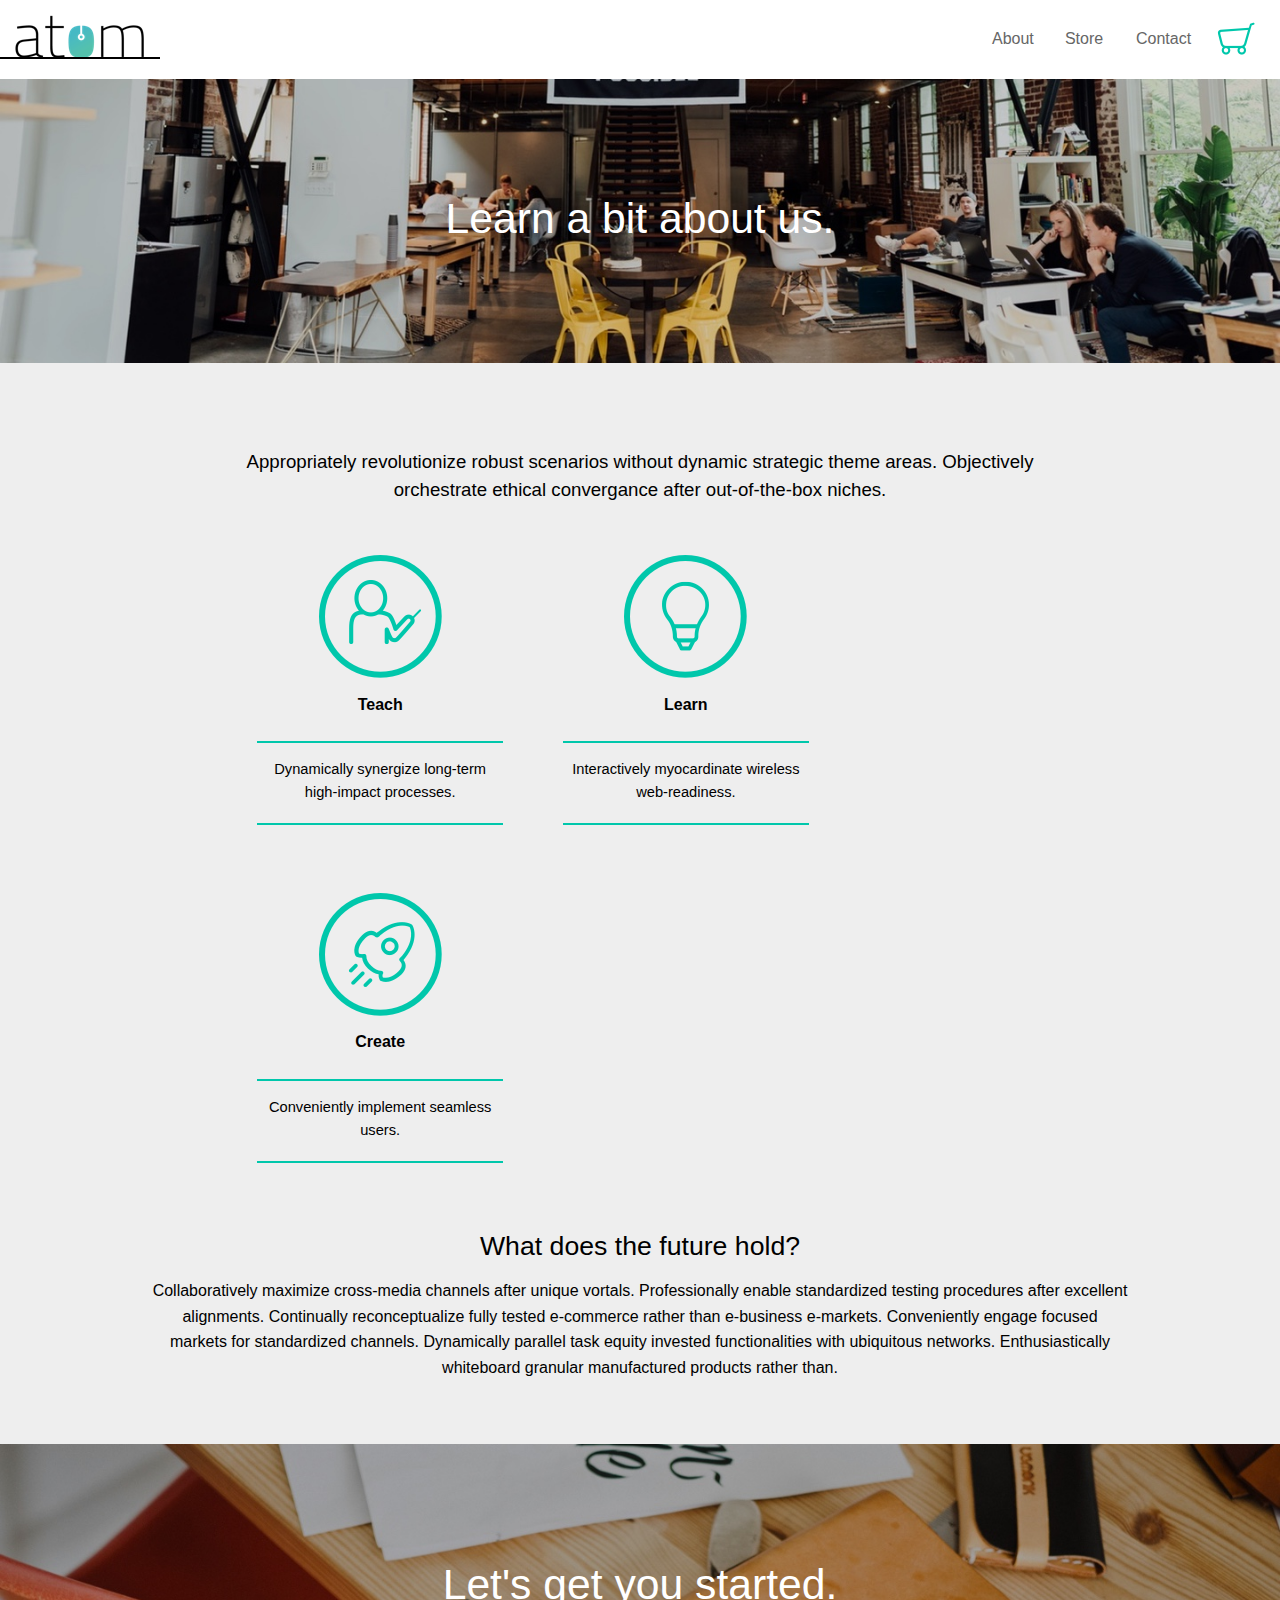
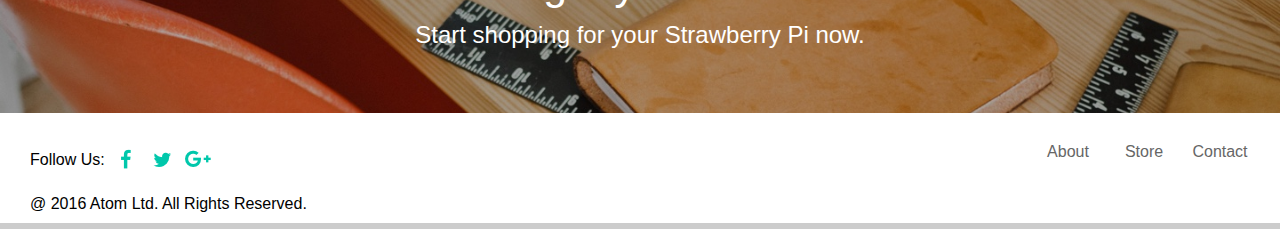
<file: about.html>
<!DOCTYPE html>
<html>
<head>
 	<meta name="viewport" content="width=device-width, initial-scale=1.0">
 	<title>About</title>
 	<link rel=stylesheet type="text/css" href="./styles/style-main.css">
 	<link rel=stylesheet type="text/css" href="./styles/style-about.css">
 	<script src="./scripts/menu-script.js"></script>
</head>

<body onload="init()">
	<div id="page-wrap">
		<nav>
			<ul>
  				<li id="icon"><a href="index.html"><img src="./images/atom-logo.png" alt="logo"></a></li>
				<a href="checkout.html"<li id="cart"></li></a>
  				<li class="menu-item"><a href="contact.html">Contact</a></li>
  				<li class="menu-item"><a href="store.html">Store</a></li>
  				<li class="menu-item"><a href="about.html">About</a></li>
  				<li id="underline"></li>
			</ul>
		</nav>
	
		<div class="header-banner">
      		  <div class="banner-text-heading">Learn a bit about us.</div>
   		</div> <!-- end of .header-banner -->
   		
   		<div class="feature">
   			<div class="feature-text">Appropriately revolutionize robust scenarios without dynamic strategic theme areas. Objectively<br>
   					orchestrate ethical convergance after out-of-the-box niches.</div>
   			<div class="feature-container">
   				<div class="feature-box">
   					<img src="images/icons/icon_teach.png" alt="teach">
   					<div class="feature-box-model"><p>Teach</p></div>
   					<div class="feature-box-text"><p>Dynamically synergize long-term high-impact processes.<p></div>
   				</div><!-- end of .feature-box -->
				<div class="feature-box">
   					<img src="images/icons/icon_learn.png" alt="learn">
   					<div class="feature-box-model"><p>Learn</p></div>
   					<div class="feature-box-text"><p>Interactively myocardinate wireless<br> web-readiness.</div>
   				</div><!-- end of .feature-box -->
   				<div class="feature-box">
   					<img src="images/icons/icon_create.png" alt="create">
   					<div class="feature-box-model"><p>Create</p></div>
   					<div class="feature-box-text"><p>Conveniently implement seamless users.</div>
   				</div><!-- end of .feature-box -->
   			</div> <!-- end of .feature-container -->
   			<div class=clearboth></div>
   			<div class="feature-title">What does the future hold?</div>
   			<div class="feature-text-bottom"><p></p>Collaboratively maximize cross-media channels after unique vortals. Professionally enable standardized testing procedures after excellent<br>
   				alignments. Continually reconceptualize fully tested e-commerce rather than e-business e-markets. Conveniently engage focused<br>
   				markets for standardized channels. Dynamically parallel task equity invested functionalities with ubiquitous networks. Enthusiastically<br>
   				whiteboard granular manufactured products rather than.</p></div>
   		</div> <!-- end of .feature -->
   		
   		<div class="footer-banner">
   			<div class="footer-banner-text-heading">Let's get you started.</div>
      			<div class="footer-banner-text">Start shopping for your Strawberry Pi now.</div>
   		</div> <!-- end of .footer-banner -->	
   		
   		<div class="footer"> 
   			<ul class="footer-list">
				<li id="follow">Follow Us:</li>
				<li class="social"><a href="#facebook"><img src="images/icons/icon_facebook.png" alt="facebook"></a>
				<li class="social"><a href="#twitter"><img src="images/icons/icon_twitter.png" alt="twitter"></a>
				<li class="social"><a href="#google"><img src="images/icons/icon_google.png" alt="google"></a>
				<li class="footer-menu-item"><a href="contact.html">Contact</a></a>
				<li class="footer-menu-item"><a href="store.html">Store</a>
				<li class="footer-menu-item"><a href="about.html">About</a>
			</ul>
			<p>&#x40; 2016 Atom Ltd. All Rights Reserved.
   		</div> <!-- end of .footer -->
	
	</div> <!-- end #page-wrap -->

</body>
</html>
</file>
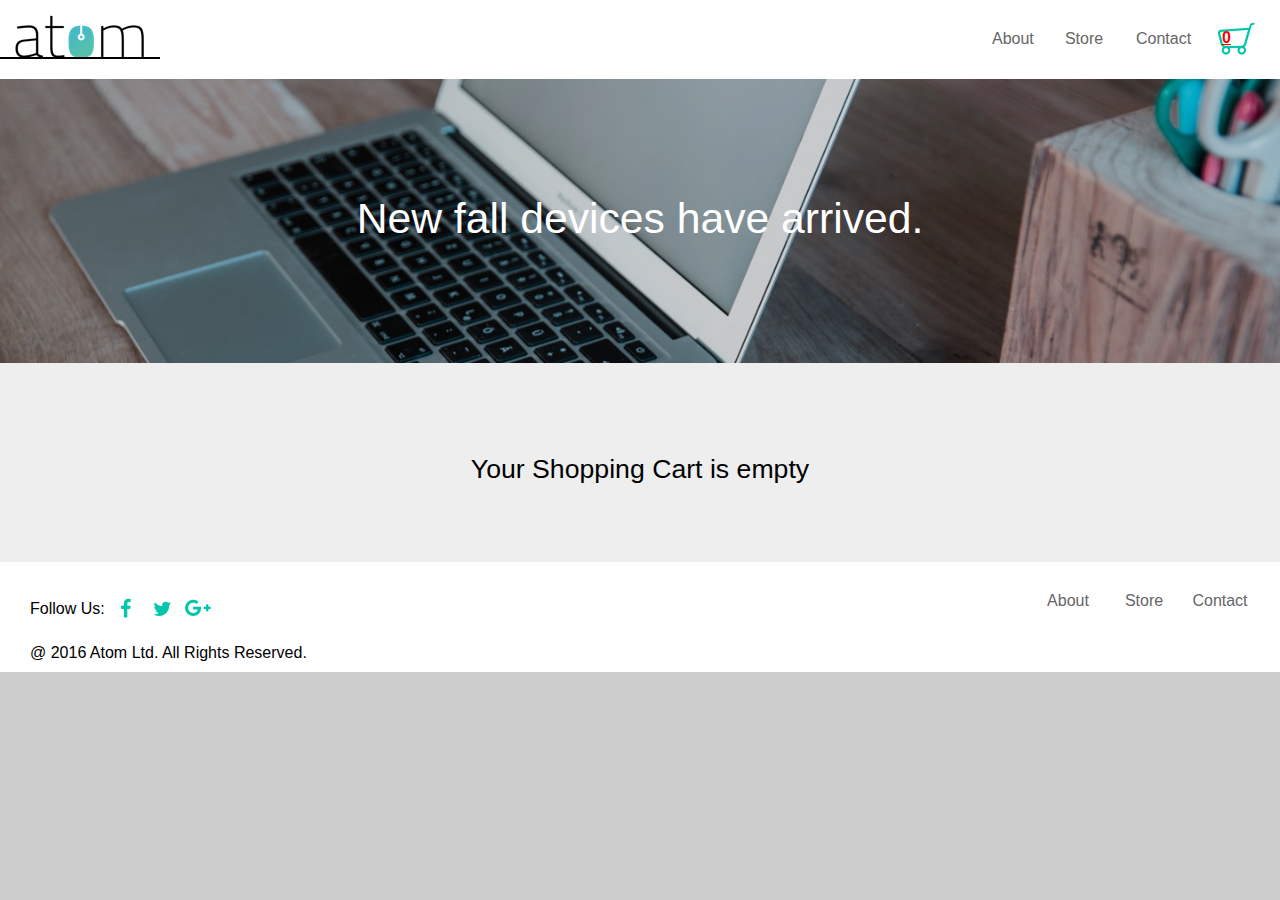
<file: checkout.html>
<!DOCTYPE html>
<html>
<head>
 	<meta name="viewport" content="width=device-width, initial-scale=1.0">
 	<title>Checkout</title>
 	<link rel=stylesheet type="text/css" href="./styles/style-main.css">
 	<link rel=stylesheet type="text/css" href="./styles/style-checkout.css">
  	<script src="./scripts/menu-script.js"></script>
  	<script src="./scripts/catalog.js"></script>
  	

</head>
<body onload="init()">
	<div id="page-wrap">
		<nav>
			<ul>
  				<li id="icon"><a href="index.html"><img src="./images/atom-logo.png" alt="logo"></a></li>
				<a href="checkout.html"<li id="cart"></li></a>
  				<li class="menu-item"><a href="contact.html">Contact</a></li>
  				<li class="menu-item"><a href="store.html">Store</a></li>
  				<li class="menu-item"><a href="about.html">About</a></li>
  				<li id="underline"></li>
			</ul>
		</nav>
	
		<div class="header-banner-store">
			<div class="banner-text-heading-store">New fall devices have arrived.</div>
		</div>
     	
     	<script src="./scripts/displayCart.js"></script>
     
		<form id="invisible" action = "customers.php" method = "post">			
			<label>Name*</label> 
  			<input name ="name" type="text"> 
  			<label>Street Address*</label>
  			<input name = "address" type="text" value = "default street"> 
  			<label>City, Postal Code*</label>
  			<input name = "city" type="text" value = "city name">
  			<label>Province or Territory</label>
  			<select name = "province">
    			<option>Alberta</option>
    			<option>British Columbia</option>
    			<option>Manitoba</option>
    			<option>New Brunswick</option>
    			<option>Newfoundland and Labrador</option>
    			<option>Nova Scotia</option>
    			<option>Ontario</option>
    			<option>Prince Edward Island</option>
    			<option>Quebec</option>
    			<option>Saskatchewan</option>
    			<option>Northwest Territories</option>
    			<option>Nunavut</option>
   		 		<option>Yukon</option>
  			</select>
  			<label>Email*</label>
  			<input name = "email" type="text" value = "defaultemail@default.com">
  			<label>Credit Card Number*</label>
  			<input name = "creditCard" type="text" value = "1234567890">
  			<label>Message (optional)</label>
  			<textarea name = "message"></textarea>
  			<!--Assignment 3 script -->
		<script src="./scripts/transactionHelper.js"></script>
  			<input type="submit" value="Place Order"></input>
		</form>

   		
   		<div class="footer-store"> 
   			<ul class="footer-list">
				<li id="follow">Follow Us:</li>
				<li class="social"><a href="#facebook"><img src="images/icons/icon_facebook.png" alt="facebook"></a>
				<li class="social"><a href="#twitter"><img src="images/icons/icon_twitter.png" alt="twitter"></a>
				<li class="social"><a href="#google"><img src="images/icons/icon_google.png" alt="google"></a>
				<li class="footer-menu-item"><a href="contact.html">Contact</a></a>
				<li class="footer-menu-item"><a href="store.html">Store</a>
				<li class="footer-menu-item"><a href="about.html">About</a>
			</ul>
			<p>&#x40; 2016 Atom Ltd. All Rights Reserved.
   		</div> <!-- end of .footer -->
	
	</div> <!-- end #page-wrap -->

</body>
</html>
</file>
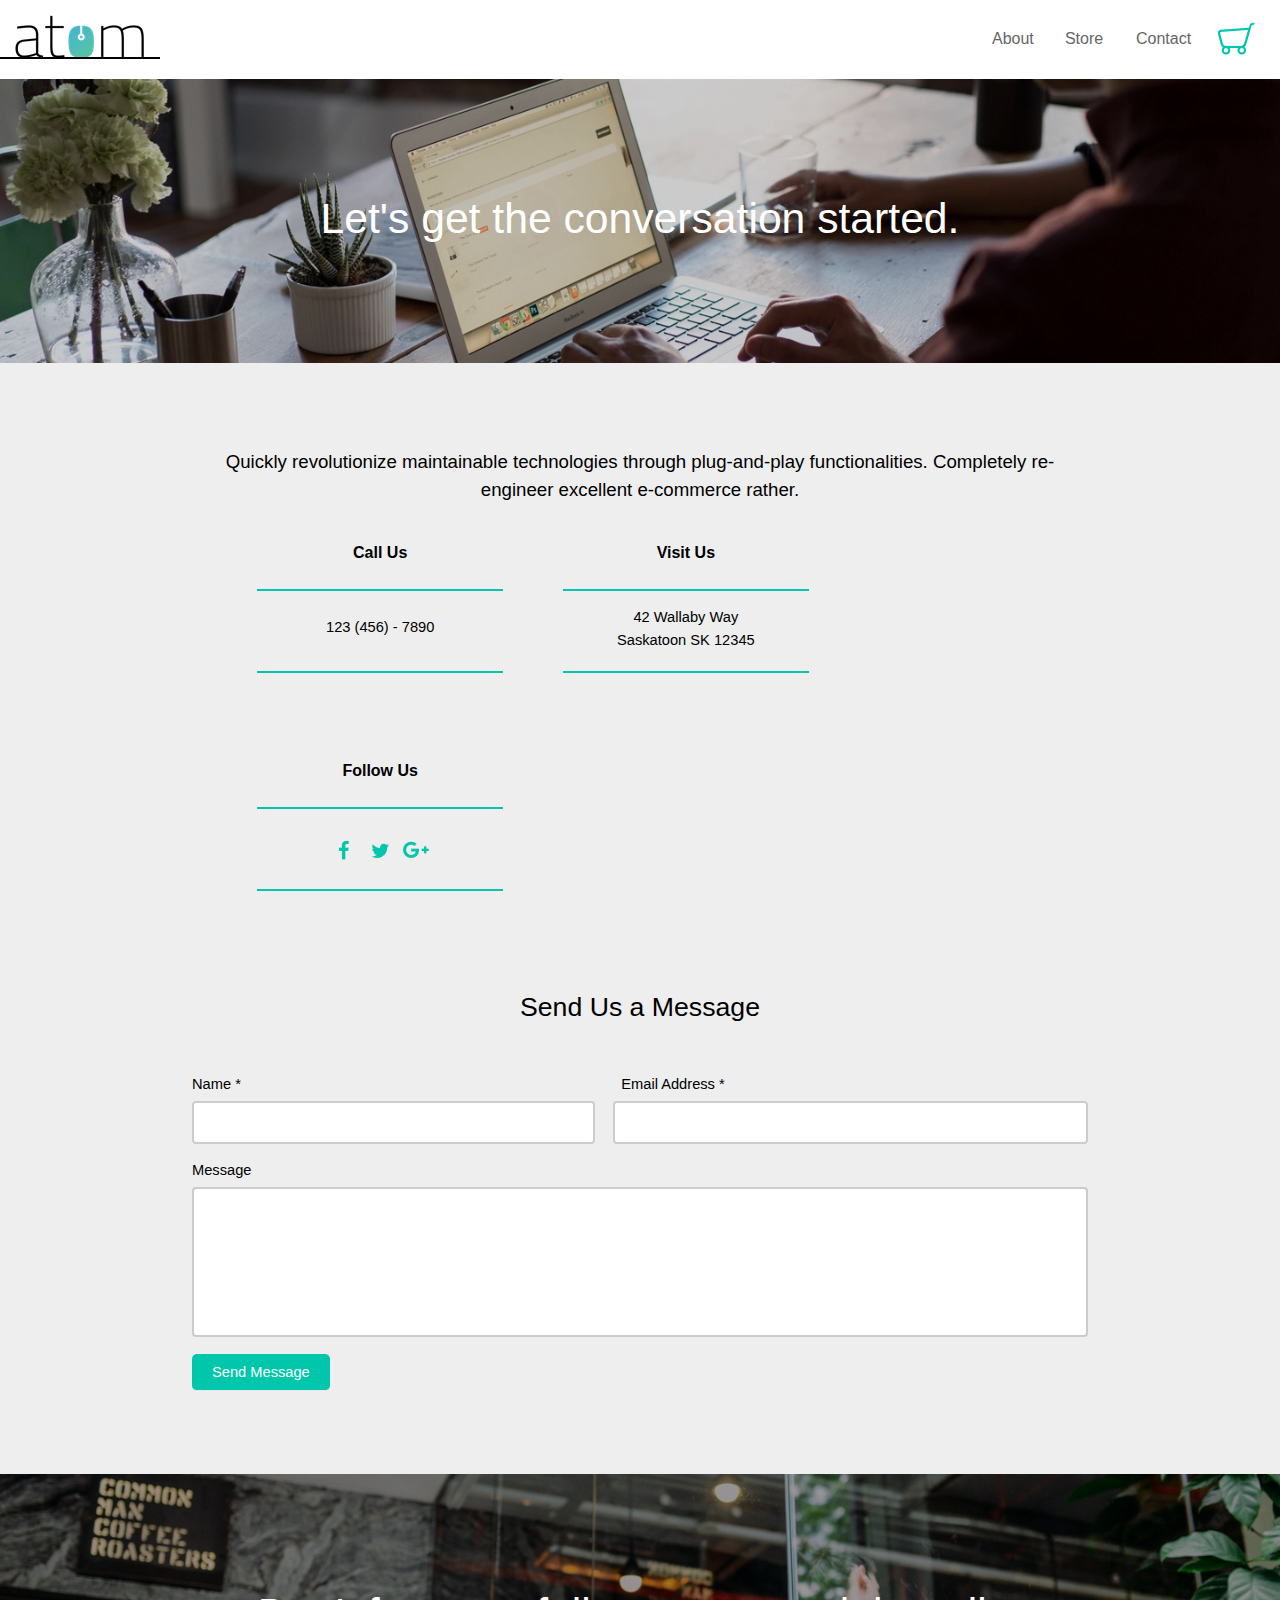
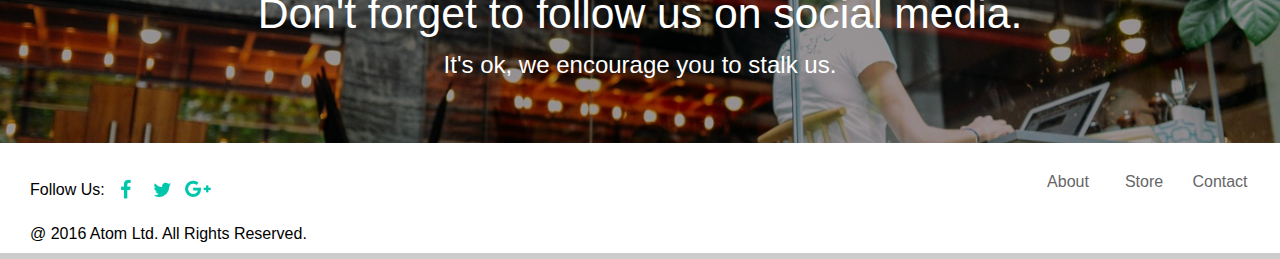
<file: contact.html>
<!DOCTYPE html>
<html>
<head>
  <meta name="viewport" content="width=device-width, initial-scale=1.0">
  <title>Contact</title>
 <link rel=stylesheet type="text/css" href="./styles/style-main.css">
 <link rel=stylesheet type="text/css" href="./styles/style-about.css">
 <link rel=stylesheet type="text/css" href="./styles/style-contact.css">
 <script src="./scripts/menu-script.js"></script>
</head>
<body onload="init()">
	<div id="page-wrap">
		<nav>
			<ul>
  				<li id="icon"><a href="index.html"><img src="./images/atom-logo.png" alt="logo"></a></li>
				<a href="checkout.html"<li id="cart"></li></a>
  				<li class="menu-item"><a href="contact.html">Contact</a></li>
  				<li class="menu-item"><a href="store.html">Store</a></li>
  				<li class="menu-item"><a href="about.html">About</a></li>
  				<li id="underline"></li>
			</ul>
		</nav>
	
		<div class="header-banner">
      		  <div class="banner-text-heading">Let's get the conversation started.</div>
   		</div> <!-- end of .header-banner -->
   		
   		<div class="feature">
   			<div class="feature-text">Quickly revolutionize maintainable technologies through plug-and-play functionalities.
   				Completely re-<br>engineer excellent e-commerce rather.</div>
   			<div class="feature-container">
   				<div class="feature-box">
   					<div class="feature-box-model"><p>Call Us</p></div>
   					<div class="feature-box-text"><p class="feature-box-text-adjust">123 (456) - 7890<p></div>
   				</div><!-- end of .feature-box -->
				<div class="feature-box">
   					<div class="feature-box-model"><p>Visit Us</p></div>
   					<div class="feature-box-text"><p>42 Wallaby Way<br>Saskatoon SK 12345</div>
   				</div><!-- end of .feature-box -->
   				<div class="feature-box">
   					<div class="feature-box-model"><p>Follow Us</p></div>
   					<div class="feature-box-text"><p class="feature-box-text-adjust">
   						<a href="#facebook"><img src="images/icons/icon_facebook.png" alt="facebook"></a>
   						<a href="#facebook"><img src="images/icons/icon_twitter.png" alt="facebook"></a>
   						<a href="#facebook"><img src="images/icons/icon_google.png" alt="facebook"></p></a>
   					</div><!-- end of feature-box-text -->
   				</div><!-- end of .feature-box -->
   			</div> <!-- end of .feature-container -->
   			<div class=clearboth></div>
   			<div class="feature-title">Send Us a Message</div>
   		</div> <!-- end of .feature -->
   		
   		<form>			
			<div><label>Name *</label> <label id="email-label">Email Address *</label>
  			<input type="text"> <input type="email"></div>
  			<div><label>Message <label>
  			<textarea></textarea></div>
  			<input type="submit" value="Send Message"></input>
		</form>
   		
   		<div class="footer-banner">
   			<div class="footer-banner-text-heading">Don't forget to follow us on social media.</div>
      			<div class="footer-banner-text">It's ok, we encourage you to stalk us.</div>
   		</div> <!-- end of .footer-banner -->	
   		
   		<div class="footer"> 
   			<ul class="footer-list">
				<li id="follow">Follow Us:</li>
				<li class="social"><a href="#facebook"><img src="images/icons/icon_facebook.png" alt="facebook"></a>
				<li class="social"><a href="#twitter"><img src="images/icons/icon_twitter.png" alt="twitter"></a>
				<li class="social"><a href="#google"><img src="images/icons/icon_google.png" alt="google"></a>
				<li class="footer-menu-item"><a href="contact.html">Contact</a></a>
				<li class="footer-menu-item"><a href="store.html">Store</a>
				<li class="footer-menu-item"><a href="about.html">About</a>
			</ul>
			<p>&#x40; 2016 Atom Ltd. All Rights Reserved.
   		</div> <!-- end of .footer -->
	
	</div> <!-- end #page-wrap -->

</body>
</html>
</file>
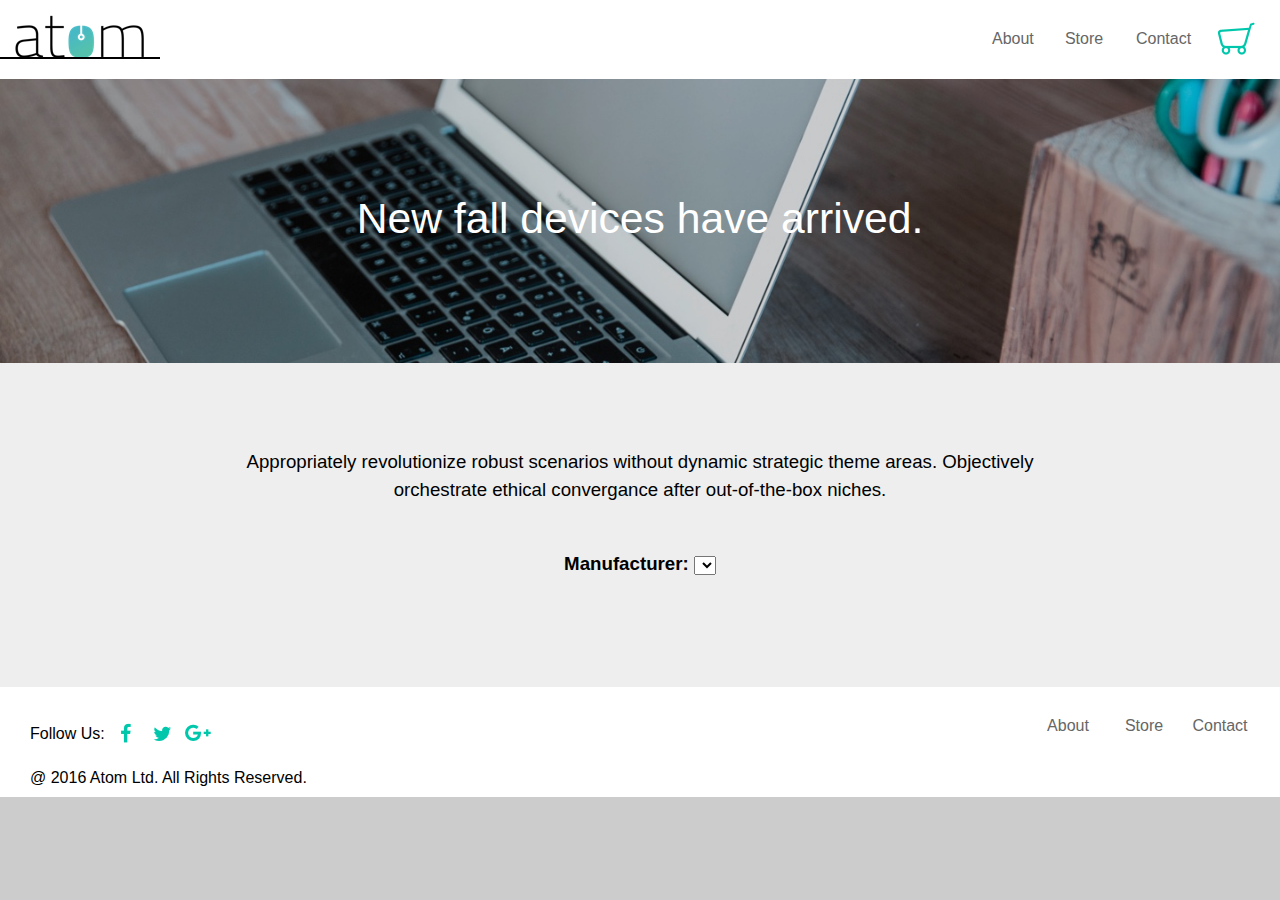
<file: store.html>
<!DOCTYPE html>
<html>
<head>
  <meta name="viewport" content="width=device-width, initial-scale=1.0">
  <title>Store</title>
  <link rel=stylesheet type="text/css" href="./styles/style-main.css">
  <script src="./scripts/menu-script.js"></script>
</head>
<body onload="init()">
	<div id="page-wrap">
		<nav>
			<ul>
  				<li id="icon"><a href="index.html"><img src="./images/atom-logo.png" alt="logo"></a></li>
				<a href="checkout.html"<li id="cart"></li></a>
  				<li class="menu-item"><a href="contact.html">Contact</a></li>
  				<li class="menu-item"><a href="store.html">Store</a></li>
  				<li class="menu-item"><a href="about.html">About</a></li>
  				<li id="underline"></li>
			</ul>
		</nav>
		
		<div class="header-banner-store">
			<div class="banner-text-heading-store">New fall devices have arrived.</div>
		</div>
		
		<div id="store-text">Appropriately revolutionize robust scenarios without dynamic strategic theme areas. Objectively<br>
   					orchestrate ethical convergance after out-of-the-box niches.</div>
   		
   		<div id="selector_div">
   			<h3>Manufacturer:
   				<select id="selector"></select>
   			</h3>
   		</div>
   		
   		<div class="feature">
  		</div> <!-- end of .feature -->
		<div class=clearboth></div>

   		<div class="footer-store"> 
   			<ul class="footer-list">
				<li id="follow">Follow Us:</li>
				<li class="social"><a href="#facebook"><img src="images/icons/icon_facebook.png" alt="facebook"></a>
				<li class="social"><a href="#twitter"><img src="images/icons/icon_twitter.png" alt="twitter"></a>
				<li class="social"><a href="#google"><img src="images/icons/icon_google.png" alt="google"></a>
				<li class="footer-menu-item"><a href="contact.html">Contact</a></a>
				<li class="footer-menu-item"><a href="store.html">Store</a>
				<li class="footer-menu-item"><a href="about.html">About</a>
			</ul>
			<p>&#x40; 2016 Atom Ltd. All Rights Reserved.
   		
   		</div> <!-- end of .footer -->
	
	</div> <!-- end #page-wrap -->
	
	<!-- Display the cataglog. -->
	<script src="./scripts/catalog.js"></script>
	<script src="./scripts/catalogBuilder.js"></script>
</body>
</html>
</file>
<file: styles/style-main.css>
body {
	background: #CCCCCC;
	margin: 0;
	padding: 0;
	font-family: Helvetica;
}


#selector {
	display: inline;
}


#selector_div {
	padding-top: 30px;
	padding-bottom: 30px;
	text-align: center;
}


@media {
	#page-wrap {
		 background: #EEEEEE;
		 width: 100%;
		 margin: 0 auto;
	}
}


@media (min-width: 1440px) {
	#page-wrap {
		 background: #EEEEEE;
		 width: 1440px;
		 margin: 0 auto;
	}
}


ul {
    list-style-type: none;
    margin: 0;
    padding: 0;
    overflow: hidden;
}


.clearboth {
	clear: both;
}


#icon {
	float: left;
	padding: 15px 15px;
}


#icon img {
	width: 129px;
	height: 43px;
}


#cart {
	float: right;
	height: 76px;
	width: 58px;
	padding-left:30px;
	background-image: url("../images/icon_cart.png");
	background-size: auto;
	background-repeat: no-repeat;
	background-position: center center;
	background-color: rgba(255,0,0,0);
	line-height:75px;
	color: red;
	font-weight: bold;
}


#underline {
	width: 160px;
	height: 2px;
	position: relative;
	top: -20px;
	background-color: #000000;
	transition: left 0.0s;
	clear: left;
}


nav {
	background-color: #FFFFFF;
}


.menu-item {
	width: 40px;
	display: block;
    float: right;
    text-align: center;
    padding: 30px 16px;
    background-color: #FFFFFF;
}


.menu-item a {
    color: #666;
    text-decoration: none;
}


.header-banner {
	position: relative;
	background-image: url("../images/banners/header-banner-home.jpg");
	background-size: 100% auto;
	background-repeat: no-repeat;
	background-position: center top;
	background-color: rgba(255,0,0,0);
	text-align: center;
}


.banner-text-heading {
   color: #FFFFFF;
   font-size: 32pt;
   padding: 13% 0 0 0;
}


.banner-text {
    color: #FFFFFF; 
    padding-top: 2.5%;
    padding-bottom: 2%;
    font-size: 16pt;
}


#shop-button {
	margin-left: auto;
	margin-right: auto;
	margin-bottom: 11.1%;
  	font-size: 12px;
	height: 35px;
   	cursor: pointer;
  	text-align: center;
  	text-decoration: none;
  	outline: none;
  	color: #FFFFFF;
  	background-color: #00C7AB;
  	border: none;
  	border-radius: 5px;
  	padding: 10px 15px;
  	-webkit-transition-duration: 0.4s; /* Safari */
    transition-duration: 0.2s;
}



.feature { 
	background-color:#EEEEEE;
}


.feature-text {
    text-align: center;
    padding-top:6.5%;
    padding-bottom: 1%;
    font-size: 20pt;
    color: black;
}


.feature-container { 
    background-color: #EEEEEE;
    padding-top: 3%;
    padding-bottom: 10%;
    padding-left: 55px;
    width: 70%;
    margin: auto;
} 


.feature-box {
	float: left;
	height: 440px;
	width: 290px;
	margin-right: auto;
	margin-left: 1.75%;
	margin-bottom: 2%;
	background-color: #FFFFFF;
}


.feature-box img {
	display: block;
	margin:0 auto;
	width: 260px;
	height: 223px;
	margin-top: 10%;
}



.feature-box-model {
	text-align: center;
	margin-top: 6%
}


.feature-box-price {
	text-align: center;
	margin-top: 6%;
	color: #CCCCCC;
}


.feature-box button {
	display: block;
	margin: 0 auto;
	margin-top: 6%;
	font-size: 12px;
  	padding: 10px 25px;
  	text-align: center;
  	text-decoration: none;
  	outline: none;
  	border: none;
  	border-bottom: 1px solid #e7e7e7;
  	border-radius: 5px;
  	color: #FFFFFF;
  	background-color: #00C7AB;
  	-webkit-transition-duration: 0.4s; /* Safari */
    transition-duration: 0.2s;
}



#shop-button:hover, .feature-box button:hover, input[type=submit]:hover, #continue-button:hover, #checkout-button:hover, .cart-delete-button:hover {
	background-color: #FFFFFF;
	color: #00C7AB;
	border: 1px solid #00C7AB;
}



#shop-button:active, .feature-box button:active, input[type=submit]:active, #continue-button:active, #checkout-button:active, .cart-delete-button:active {
	color: #FFFFFF;
	background-color: #2FAA96;
	/*transform: translateY(1px);*/
	border: none;
}



.footer-banner {
	margin-top: 5%;
	background-image: url("../images/banners/footer-banner-home.jpg");
	background-size: 100% auto;
	background-repeat: no-repeat;
	background-position: center top;
	background-color: rgba(255, 0, 0, 0);
	text-align: center;
}


.footer-banner-text-heading {
   color: #FFFFFF;
   font-size: 32pt;
   padding-top: 9%;
}


.footer-banner-text {
   color: #FFFFFF;
   font-size: 18pt;
   font-weight: lighter;
   padding-top: 1%;
   padding-bottom: 5%;
}


.footer {
	height: 50px;
	background-color: #FFFFFF;
	padding: 30px 30px;
}


.footer-store {
	height: 50px;
	background-color: #FFFFFF;
	padding: 30px 30px;
	margin-top: 5%;
}


.footer p {
	float: left;
	bottom: 5%;
}


.footer-list {
	list-style-type: none;
    padding: 0;
    overflow: hidden;
}


.footer-menu-item a {
    color: #666;
    text-decoration: none;
}


.footer-menu-item a:hover {
	border-style: none;
	border-bottom-style: solid;
	border-bottom-width: 2px;
	border-bottom-color: #00C7AB;
}


#follow {
	margin-top: 8px;
	width: 80px;
	display: block;
    float: left;
}


.social {
	width: 36px;
	display: block;
    float: left;
}


.social img {
	margin: 0 auto;
	width: 32px;
	height: 32px;
}


.footer-menu-item {
    width: 60px;
    display: block;
    float: right;
    text-align: center;
    margin-left: 16px;
}


.header-banner-store {
	position: relative;
	background-image: url("../images/banners/header-banner-store.jpg");
	background-size: 100% auto;
	background-repeat: no-repeat;
	background-position: center top;
	background-color: rgba(255,0,0,0);
	text-align: center;
}


.banner-text-heading-store {
   color: #FFFFFF;
   font-size: 32pt;
   padding: 9% 0 10% 0;
}


#store-text {        
    text-align: center;
    padding-top: 6%;
    font-size: 14pt;
    line-height: 150%;
    color: black;
}
</file>
<file: styles/style-about.css>
.header-banner {
	position: relative;
	background-image: url("../images/banners/header-banner-about.jpg");
	background-size: 100% auto;
	background-repeat: no-repeat;
	background-position: center top;
	background-color: rgba(255,0,0,0);
	text-align: center;
}


.banner-text-heading {
   color: #FFFFFF;
   font-size: 32pt;
   padding: 9% 0 10% 0;
}


.feature-text {        
    text-align: center;
    padding-top: 6%;
    font-size: 14pt;
    line-height: 150%;
    color: black;
}


.feature-container {   
	width: 70%;
	padding-top: 3%;
	margin: 0 auto;
	padding-left: 55px;
	background-color: #EEEEEE;
}


.feature-box {
	float: left;
	height: 320px;
	width: 290px; 
	margin-right: auto;
	margin-left: 1.75%;
	background-color: #EEEEEE;
}


.feature-box img {
	display: block;
	margin: 0 auto;
	height: 123px;
	width: 123px;
}


.feature-box-model {
	text-align: center;
	font-weight: bold; 
	padding-bottom: 4%;
}


.feature-box-text {
	display: block;
	height: 25%;
	width: 85%;
	margin: auto;
	border-style: solid;
	border-width: 2px;
	border-left: none;
	border-right: none;
	border-top-color: #00C7AB;
	border-bottom-color: #00C7AB;
	font-size: 11pt;
	text-align: center;
	line-height: 160%;
}


.feature-title {
	text-align: center;
	margin: 0 auto;
    font-size: 20pt;
}


.feature-text-bottom {
	text-align: center;
	margin: 0 auto;
	margin-bottom: 2%;
    font-size: 12pt;
    line-height: 160%;
}


.footer-banner {
	position: relative;
	background-image: url("../images/banners/footer-banner-about.jpg");
	background-size: 100% auto;
	background-repeat: no-repeat;
	background-position: center top;
	background-color: rgba(255, 0, 0, 0);
	text-align: center;
}
</file>
<file: styles/style-checkout.css>
.cart-item {
	width: 650px;
	height:75px;
	margin: 20px auto;
	padding: 5px;
	background: white;
}


.cart-item-total-text {
	width: 300px;
	/*height:75px;*/
	padding: 20px 0px;
	margin-left: 10px;
	background: white;
	font-size: 24pt;
	float: left;
} 


.cart-box-price {
	width: 175px;
	margin-top: 3px;
	float: left;
	font-size: 24pt;
}


#cart-box-price-total {
	width: 215px;
	padding: 15px 0px;
	float: right;
	font-size: 32pt;
}


.cart-item-img {
	height: 75px;
	width: 68px;
	margin-right:15px;
	float:left;
}


.cart-box-model {
	width: 350px;
	margin-top: 10px;
	font-size: 16pt;
	text-align: left;
	float: left;
}


.cart-delete-button {
	display: block;
	margin-top: 3px;
	font-size: 10px;
  	padding: 5px 15px;
  	text-align: center;
  	text-decoration: none;
  	outline: none;
  	border: none;
  	border-bottom: 1px solid #e7e7e7;
  	border-radius: 5px;
  	color: #FFFFFF;
  	background-color: #00C7AB;
  	-webkit-transition-duration: 0.4s; /* Safari */
    transition-duration: 0.2s;
}


#checkout-buttons {
	width: 425px;
	height:75px;
	margin: 25px auto;
	padding: 5px;
	background-color: #EEEEEE;
}


#continue-button {
	font-size: 24px;
	height: 60px;
   	cursor: pointer;
  	text-align: center;
  	text-decoration: none;
  	outline: none;
  	color: #FFFFFF;
  	background-color: #00C7AB;
  	border: none;
  	border-bottom: 1px solid #e7e7e7;
  	border-radius: 5px;
  	padding: 10px 25px;
  	margin-top: 8px;
  	margin-left: 0;
	float: left;
	-webkit-transition-duration: 0.4s; /* Safari */
    transition-duration: 0.2s;
}


#checkout-button {
	font-size: 24px;
	height: 60px;
   	cursor: pointer;
  	text-align: center;
  	text-decoration: none;
  	outline: none;
  	color: #FFFFFF;
  	background-color: #00C7AB;
  	border: none;
  	border-bottom: 1px solid #e7e7e7;
  	border-radius: 5px;
  	padding: 10px 25px;
  	margin-top: 8px;
	float: right;
	-webkit-transition-duration: 0.4s; /* Safari */
    transition-duration: 0.2s;
}


form {
	text-align: left;
	width: 650px;
	margin: auto;
    margin-bottom: 6.5%;
    margin-top: 6.5%;
    font-size: 11pt;
    background-color: #EEEEEE;
}


#invisible {
	display: none;
}


input[type=text] {
	box-sizing: border-box;
	width: 100%;
	margin-top: 1%;
	margin-bottom: 3%;
	border: 2px solid #ccc;
    border-radius: 4px;
    padding: 12px 20px;
}


input[type=submit] {
	display: block;
	font-size: 11pt;
	color: #FFFFFF;
  	padding: 10px 20px;
  	margin-top: 1.5%;
  	text-align: center;
  	text-decoration: none;
  	outline: none;
  	background-color: #00C7AB;
  	border: none;
  	border-bottom: 1px solid #e7e7e7;
  	border-radius: 5px;
}


select {
	display: block;
    width: 40%;
    margin-top: 1%;
	margin-bottom: 3%;
    padding: 12px 20px;
    border: none;
    border-radius: 4px;
    background-color: #f1f1f1;
    outline: none;
}


textarea {
    width: 100%;
    height: 100px;
    margin-top: 1%;
    box-sizing: border-box;
    border: 2px solid #ccc;
    border-radius: 4px;
    resize: none;
    overflow-y: scroll;
}
</file>
<file: styles/style-contact.css>
.header-banner {
	position: relative;
	background-image: url("../images/banners/header-banner-contact.jpg");
	background-size: 100% auto;
	background-repeat: no-repeat;
	background-position: center top;
	background-color: rgba(255,0,0,0);
	text-align: center;
}


.feature-container { 
	width: 70%;
	padding-top: .75%;
	margin: 0 auto;
	padding-left: 55px;
	background-color: #EEEEEE;
}


.feature-box {
	float: left;
	height: 200px;
	width: 290px; 
	margin-right: auto;
	margin-left: 1.75%;
	background-color: #EEEEEE;
}


.feature-box-text {
	display: block;
	height: 40%;
	width: 85%;
	margin: auto;
	border-style: solid;
	border-width: 2px;
	border-left: none;
	border-right: none;
	border-top-color: #00C7AB;
	border-bottom-color:#00C7AB;
	font-size: 11pt;
	text-align: center;
	line-height: 160%;
}


.feature-box-text-adjust {
	height: 90%;
	margin: auto;
	padding-top: 10%;

}


.feature-box-text-adjust img {
	display: inline-block;
	width: 32px;
	height: 32px;
}


.feature-title {
	text-align: center;
	margin: 0 auto;
	margin-top: 2.3%;
	margin-bottom: 4.2%;
    font-size: 20pt;
}


form {
	text-align: left;
	width: 70%;
	margin: auto;
    margin-bottom: 6.5%;
    font-size: 11pt;
    background: #EEEEEE;
}


form div {
	margin-top: 1%;
}


#email-label {
	margin-left: 42%;
}


input[type=text] {
	box-sizing: border-box;
	width: 45%;
	margin-top: 1%;
	margin-bottom: 1%;
	border: 2px solid #ccc;
    border-radius: 4px;
    padding: 12px 20px;
}


input[type=email] {
	box-sizing: border-box;
	float: right;
	margin-top: 1%;
	margin-bottom: 1%;
	width: 53%;
	border: 2px solid #ccc;
    border-radius: 4px;
    padding: 12px 20px;
}


input[type=submit] {
	display: block;
	font-size: 11pt;
	color: #FFFFFF;
  	padding: 10px 20px;
  	margin-top: 1.5%;
  	text-align: center;
  	text-decoration: none;
  	outline: none;
  	background-color: #00C7AB;
  	border: none;
  	border-bottom: 1px solid #e7e7e7;
  	border-radius: 5px;
  	-webkit-transition-duration: 0.4s; /* Safari */
    transition-duration: 0.2s;
}


textarea {
    width: 100%;
    height: 150px;
    margin-top: 1%;
    box-sizing: border-box;
    border: 2px solid #ccc;
    border-radius: 4px;
    resize: none;
    overflow-y: scroll;
}


.footer-banner {
	position: relative;
	background-image: url("../images/banners/footer-banner-contact.jpg");
	background-size: 100% auto;
	background-repeat: no-repeat;
	background-position: center top;
	background-color: rgba(255, 0, 0, 0);
	text-align: center;
}
</file>
